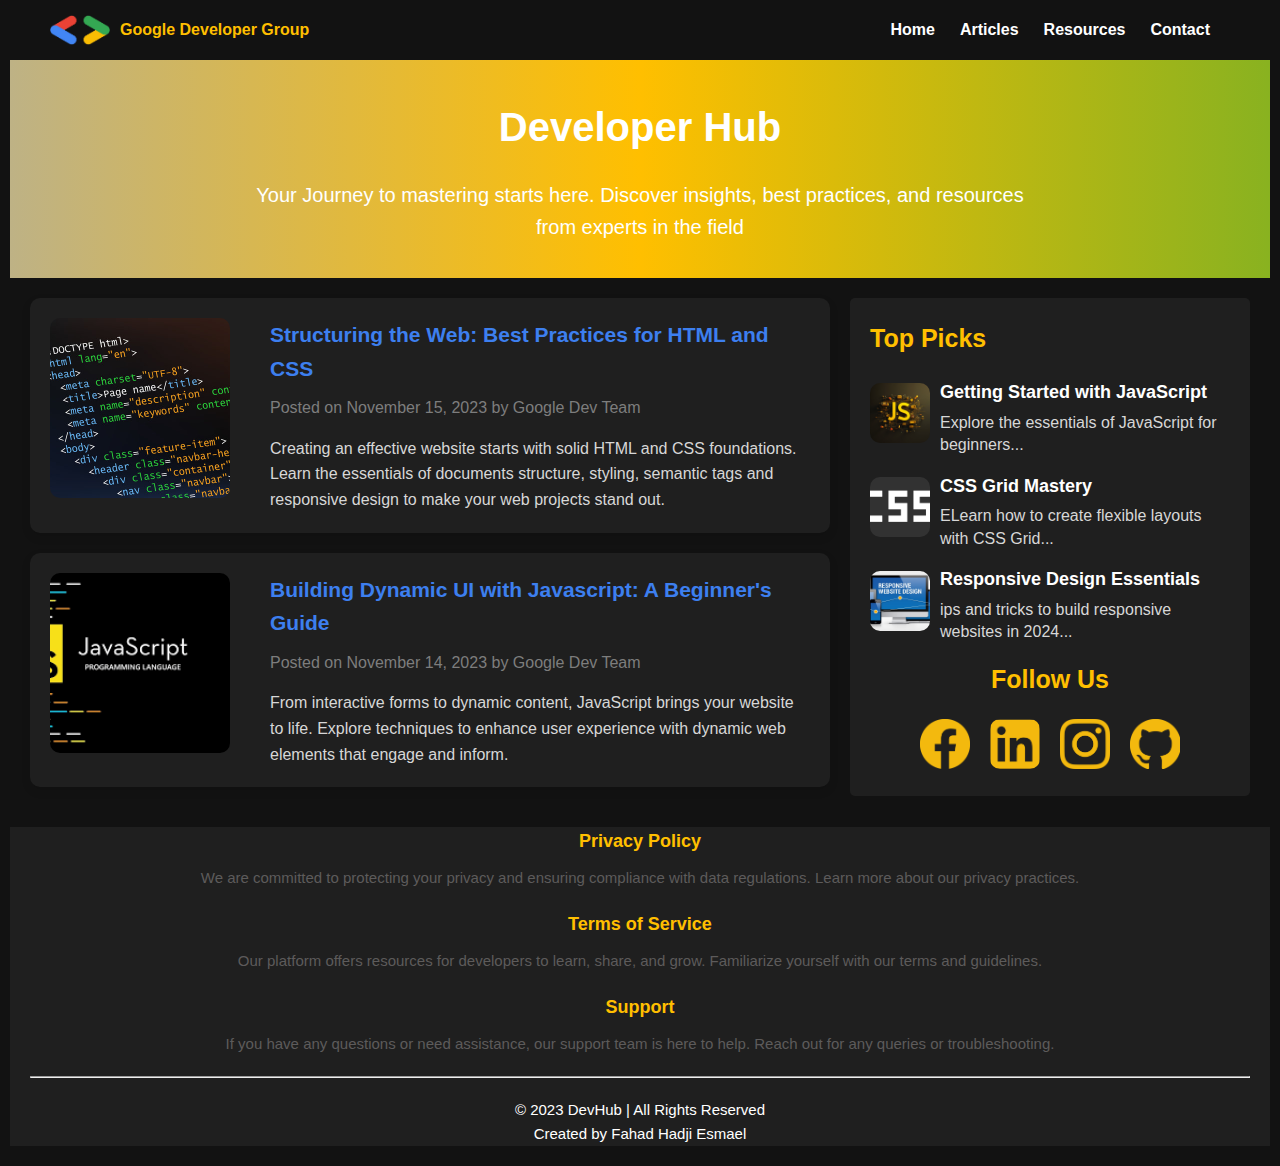
<file: Project/index.HTML>
<!DOCTYPE html>
<html lang="en">
  <head>
    <meta charset="UTF-8" />
    <meta name="viewport" content="width=device-width, initial-scale=1.0" />
    <title>Google-Themed Developer Hub</title>
    <link rel="stylesheet" href="style.css" />
  </head>
  <body>
    <!-- Navbar -->
    <nav class="navbar">
      <div class="nav-container">
        <!-- Logo -->
        <div class="logo">
          <img src="assets/images/GDG-LOGO.png" alt="GDG Logo" />
          <p>Google Developer Group</p>
        </div>

        <!--nav links-->
        <div class="nav-links-container">
          <ul class="nav-links">
            <li><a href="#">Home</a></li>
            <li><a href="#">Articles</a></li>
            <li><a href="#">Resources</a></li>
            <li><a href="#">Contact</a></li>
          </ul>
        </div>
      </div>
    </nav>

    <!-- Hero Section -->
    <section class="hero" id="hero">
      <div class="intro-container">
        <h1>Developer Hub</h1>
        <p>
          Your Journey to mastering starts here. Discover insights, best
          practices, and resources from experts in the field
        </p>
      </div>
    </section>


<main class="main">

    <!-- Content Section-->
    <article class="main-blog-posts" id="main-blog">
            <!-- First-Post-->
      <div class="blog-post">
        <div class="post-image">
          <img src="assets/images/post1.jpg" alt="HTML & CSS Code Snippet" />
        </div>
        <div class="post-content">
          <h2>Structuring the Web: Best Practices for HTML and CSS</h2>
          <p class="date">Posted on November 15, 2023 by Google Dev Team</p>
          <p>
            Creating an effective website starts with solid HTML and CSS
            foundations. Learn the essentials of documents structure, styling,
            semantic tags and responsive design to make your web projects stand
            out.
          </p>
        </div>
      </div>

      <!-- Second-Post-->
      <div class="blog-post">
        <div class="post-image">
          <img src="assets/images/post2.png" alt="JavaScript Code Snippet" />
        </div>
        <div class="post-content">
          <h2>Building Dynamic UI with Javascript: A Beginner's Guide</h2>
          <p class="date">Posted on November 14, 2023 by Google Dev Team</p>
          <p>
            From interactive forms to dynamic content, JavaScript brings your
            website to life. Explore techniques to enhance user experience with
            dynamic web elements that engage and inform.
          </p>
        </div>
      </div>

      <!-- Side-Post-->
      </div>
    </article>

    <aside class="main-aside-posts">
        <div class="aside-container">
        <h2> Top Picks</h2>
        <div class="aside-post">
            <div class="aside-post-image">
              <img
                src="assets/images/aside1.jpg" alt="Getting Started with JavaScript"
              />
            </div>
            <div class="aside-post-content">
              <h2>Getting Started with JavaScript</h2>
               <p>Explore the essentials of JavaScript for beginners...
              </p>
            </div>
            </div>

       
            <div class="aside-post">
                <div class="aside-post-image">
                  <img
                    src="assets/images/aside2.png" alt="CSS Grid Mastery"
                  />
                </div>
                <div class="aside-post-content">
                  <h2>CSS Grid Mastery</h2>
                   <p>ELearn how to create flexible layouts with CSS Grid...
                  </p>
                </div>
                </div>
          
            <div class="aside-post">
                <div class="aside-post-image">
                  <img
                    src="assets/images/aside3.jpg" alt="Responsive Design Essentials"
                  />
                </div>
                <div class="aside-post-content">
                  <h2>Responsive Design Essentials</h2>
                   <p>ips and tricks to build responsive websites in 2024...
                  </p>
                </div>
                </div>
             <div class ="social-links">
                <div class="social-follow"> 
                    <h2>Follow Us</h2>
                </div>
                <ul>
                    <li>
                      <a
                        href="https://www.facebook.com/profile.php?id=100086777103228"
                        target="_blank"
                        ><img src="assets/images/FB.png" alt="Facebook"
                      /></a>
                    </li>
                    <li>
                      <a
                        href="https://www.linkedin.com/in/fahad-hadji-esmael-15322b31b/"
                        target="_blank"
                        ><img src="assets/images/linkedin.png" alt="LinkedIn"
                      /></a>
                    </li>
                    <li>
                      <a href="https://www.instagram.com/_r7hanj/" target="_blank"
                        ><img src="assets/images/Instagram.png" alt="Instagram"
                      /></a>
                    </li>
                    <li>
                      <a href="https://github.com/Hanji-exe" target="_blank"
                        ><img src="assets/images/github.png" alt="GitHub"
                      /></a>
                    </li>
                  </ul>
             </div>
        </div>

    </aside>
   
    </main> 

    <!-- Footer -->
     
    <footer class="main">
        <div class="main-footer">
        <div class="footer-info">
            <div class="foot-content">
                <h2>Privacy Policy</h2>
                <p>
                  We are committed to protecting your privacy and ensuring compliance with data regulations. Learn more about our privacy practices.
                </p>
            </div>
            <div class="foot-content">
                <h2>Terms of Service</h2>
                <p>
                  Our platform offers resources for developers to learn, share, and grow. Familiarize yourself with our terms and guidelines.
                </p>
            </div>
            <div class="foot-content">
                <h2>Support</h2>
                <p>
                  If you have any questions or need assistance, our support team is here to help. Reach out for any queries or troubleshooting.
                </p>
            </div>
        </div>
        <hr class="line">
        <div class="copyright">
            <p>© 2023 DevHub | All Rights Reserved
            </p>
            <p> Created by Fahad Hadji Esmael
            </p>
        </div>
    </div>
    </footer>
  </body>
</html>
</file>
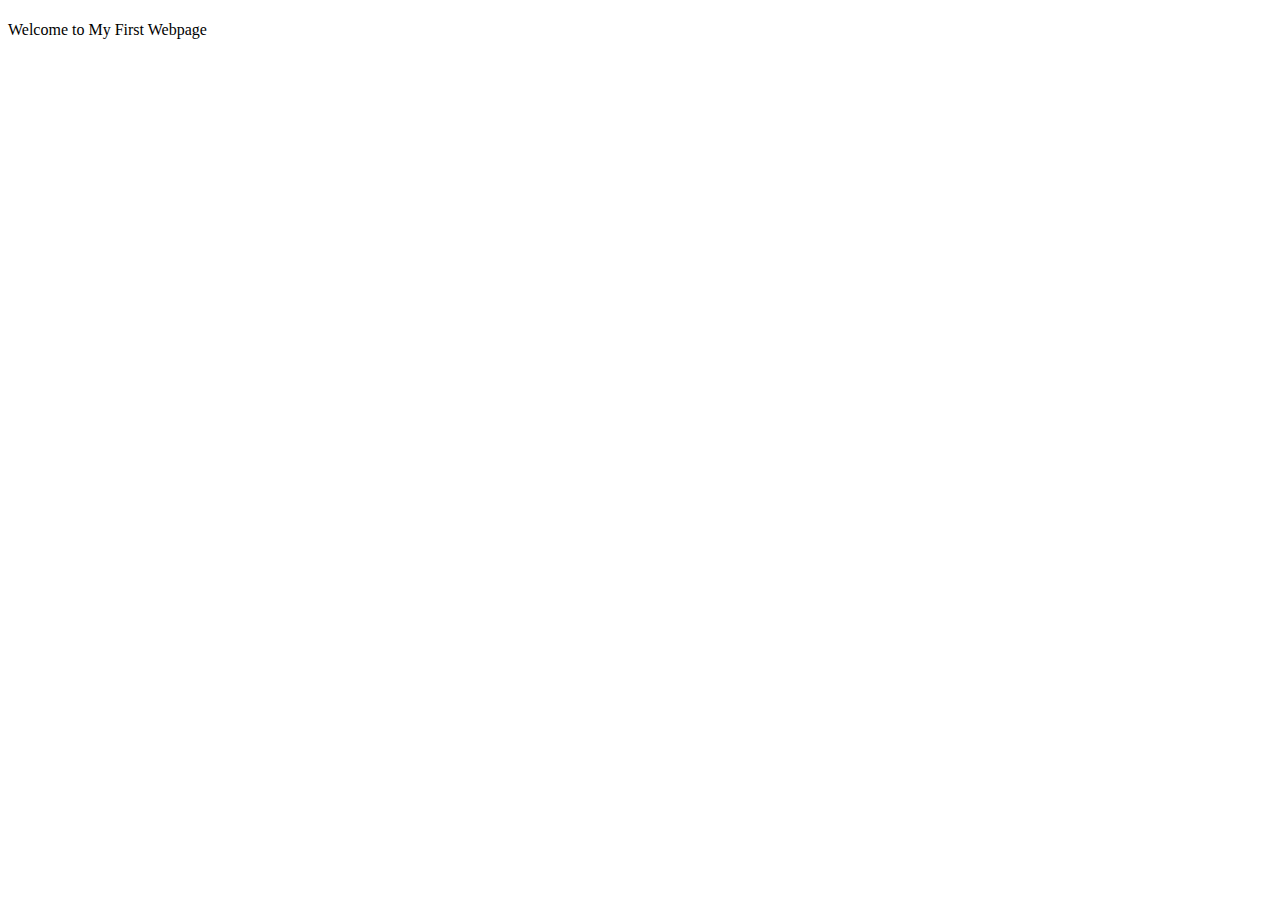
<file: Hanji_Exercises/HTML_Exercises/index.html>
<!DOCTYPE html>
<html lang="en">
  <head>
    <!-- Gumamit po pala ako ng "!" emmet-->
    <meta charset="UTF-8" />
    <meta name="viewport" content="width=device-width, initial-scale=1.0" />

    <title>My First Webpage</title>
  </head>
  <body>
    <h1></h1> Welcome to My First Webpage</h1>
  </body>
</html>
</file>
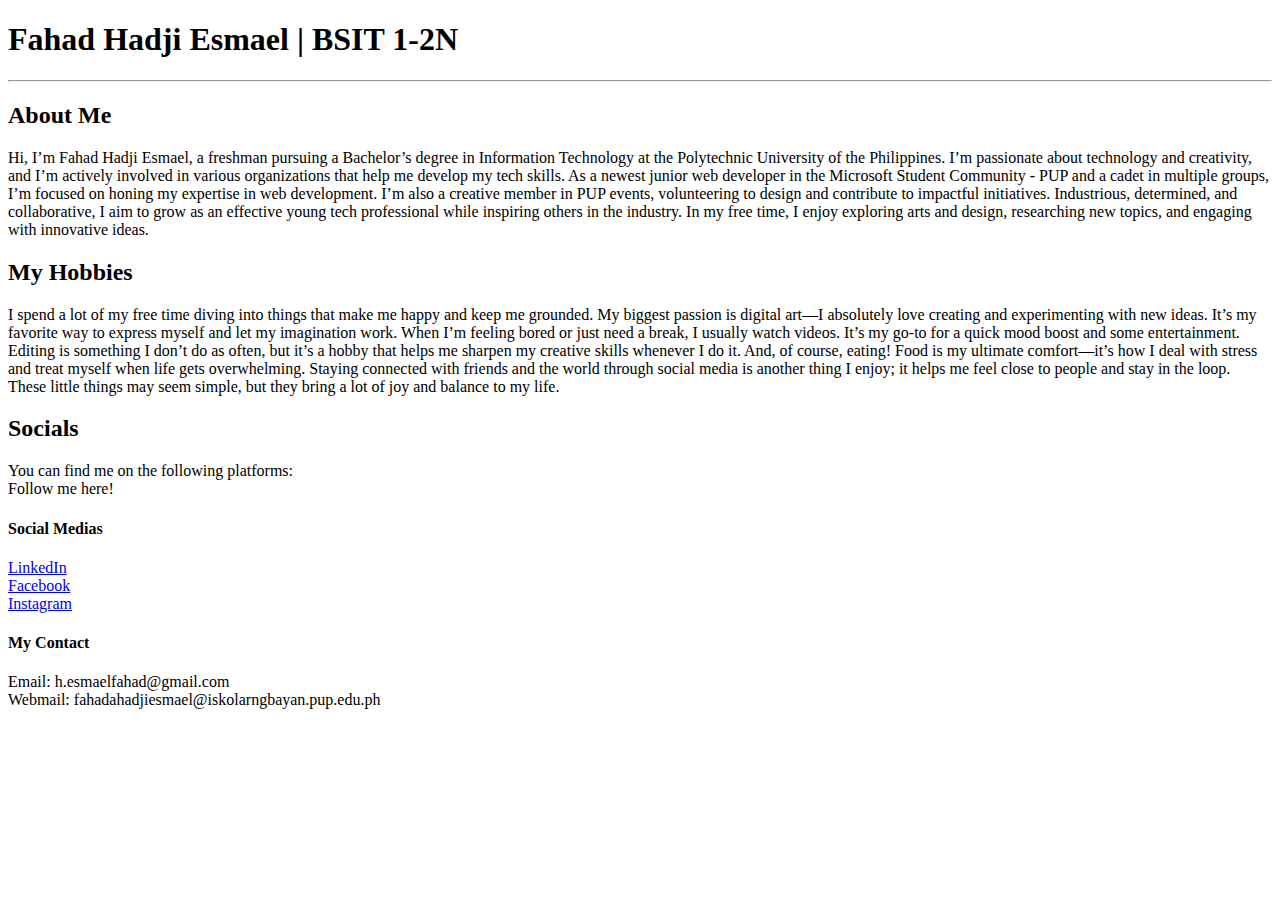
<file: Hanji_Exercises/HTML_Exercises/HTML-2.html>
<!DOCTYPE html>
<html lang="en">
  <head>
    <meta charset="UTF-8" />
    <meta name="viewport" content="width=device-width, initial-scale=1.0" />
    <title>Fahad Hadji Esmael</title>
    </html>
    <body> 
  <h1>Fahad Hadji Esmael | BSIT 1-2N</h1>
  <hr>

  <h2>About Me</h2>
  <p> Hi, I’m Fahad Hadji Esmael, a freshman pursuing a Bachelor’s degree in Information Technology at the Polytechnic University of the Philippines. I’m passionate about technology and creativity, and I’m actively involved in various organizations that help me develop my tech skills. As a newest junior web developer in the Microsoft Student Community - PUP and a cadet in multiple groups, I’m focused on honing my expertise in web development. I’m also a creative member in PUP events, volunteering to design and contribute to impactful initiatives. Industrious, determined, and collaborative, I aim to grow as an effective young tech professional while inspiring others in the industry. In my free time, I enjoy exploring arts and design, researching new topics, and engaging with innovative ideas. </p>

  <h2>My Hobbies</h2>
  <p> I spend a lot of my free time diving into things that make me happy and keep me grounded. My biggest passion is digital art—I absolutely love creating and experimenting with new ideas. It’s my favorite way to express myself and let my imagination work. When I’m feeling bored or just need a break, I usually watch videos. It’s my go-to for a quick mood boost and some entertainment. Editing is something I don’t do as often, but it’s a hobby that helps me sharpen my creative skills whenever I do it. And, of course, eating! Food is my ultimate comfort—it’s how I deal with stress and treat myself when life gets overwhelming. Staying connected with friends and the world through social media is another thing I enjoy; it helps me feel close to people and stay in the loop. These little things may seem simple, but they bring a lot of joy and balance to my life. </p>

  <h2>Socials</h2>
  <p> You can find me on the following platforms: <br> Follow me here!  </p>

  <h4> Social Medias </h4>
  <li> <a href="https://www.linkedin.com/in/fahad-hadji-esmael-15322b31b/"> LinkedIn </a> </li>
  <li> <a href="https://www.facebook.com/profile.php?id=100086777103228"> Facebook </a> </li>
  <li> <a href="https://www.instagram.com/_r7hanj/"> Instagram </a> </li>

  <h4
  > My Contact </h4>
  <li> Email: h.esmaelfahad@gmail.com </li>
  <li> Webmail: fahadahadjiesmael@iskolarngbayan.pup.edu.ph</li>
  </body>
</html>
</file>
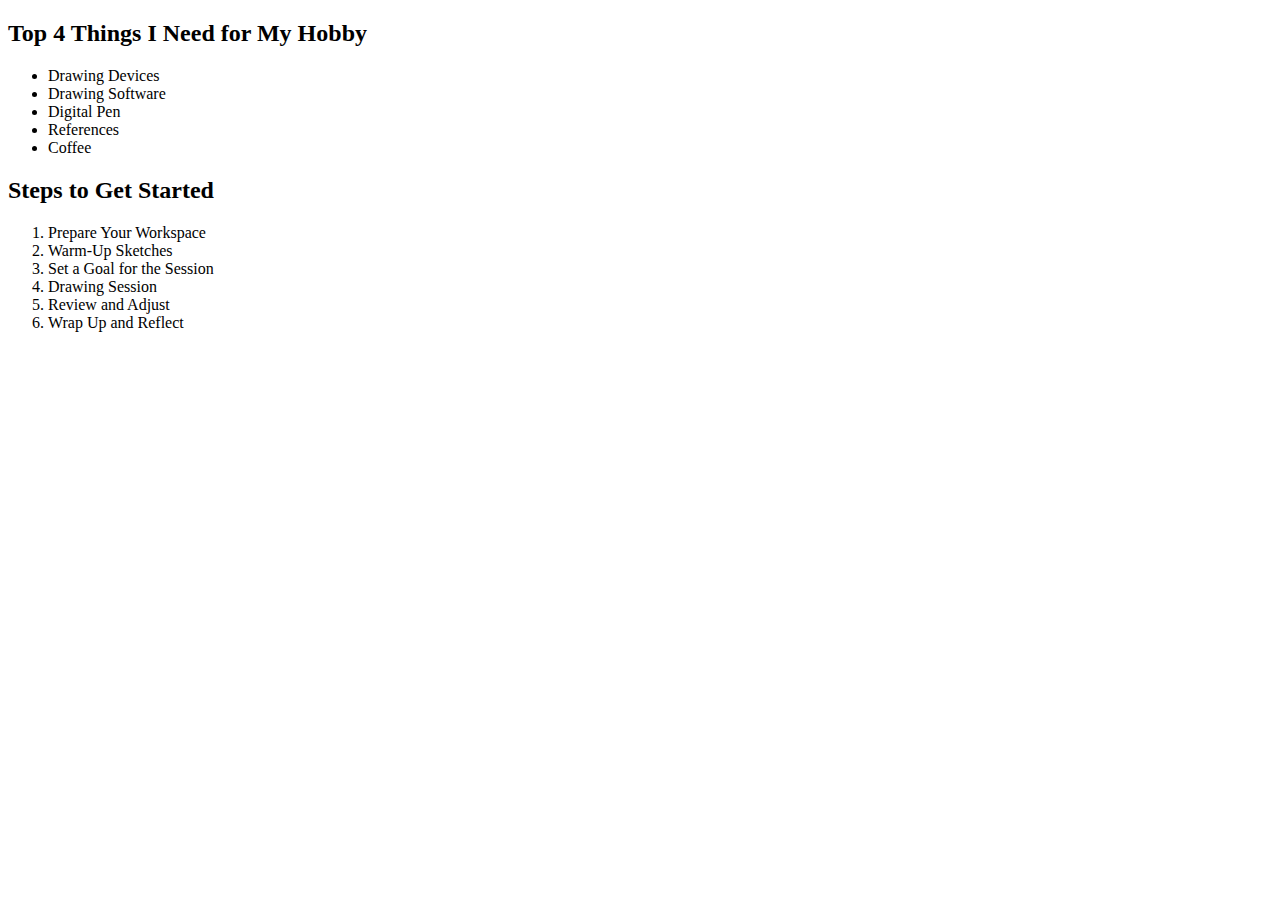
<file: Hanji_Exercises/HTML_Exercises/HTML-4.html>
<!DOCTYPE html>
<html lang="en">
  <head>
    <meta charset="UTF-8" />
    <meta name="viewport" content="width=device-width, initial-scale=1.0" />
    <title>Favorites List</title>
  </head>
  <body>
    <h2>Top 4 Things I Need for My Hobby</h2>
    <ul>
      <li>Drawing Devices</li>
      <li>Drawing Software</li>
      <li>Digital Pen</li>
      <li>References</li>
      <li>Coffee</li>
    </ul>

    <h2>Steps to Get Started</h2>
    <ol>
      <li>Prepare Your Workspace</li>
      <li>Warm-Up Sketches</li>
      <li>Set a Goal for the Session</li>
      <li>Drawing Session</li>
      <li>Review and Adjust</li>
      <li>Wrap Up and Reflect</li>
    </ol>
  </body>
</html>
</file>
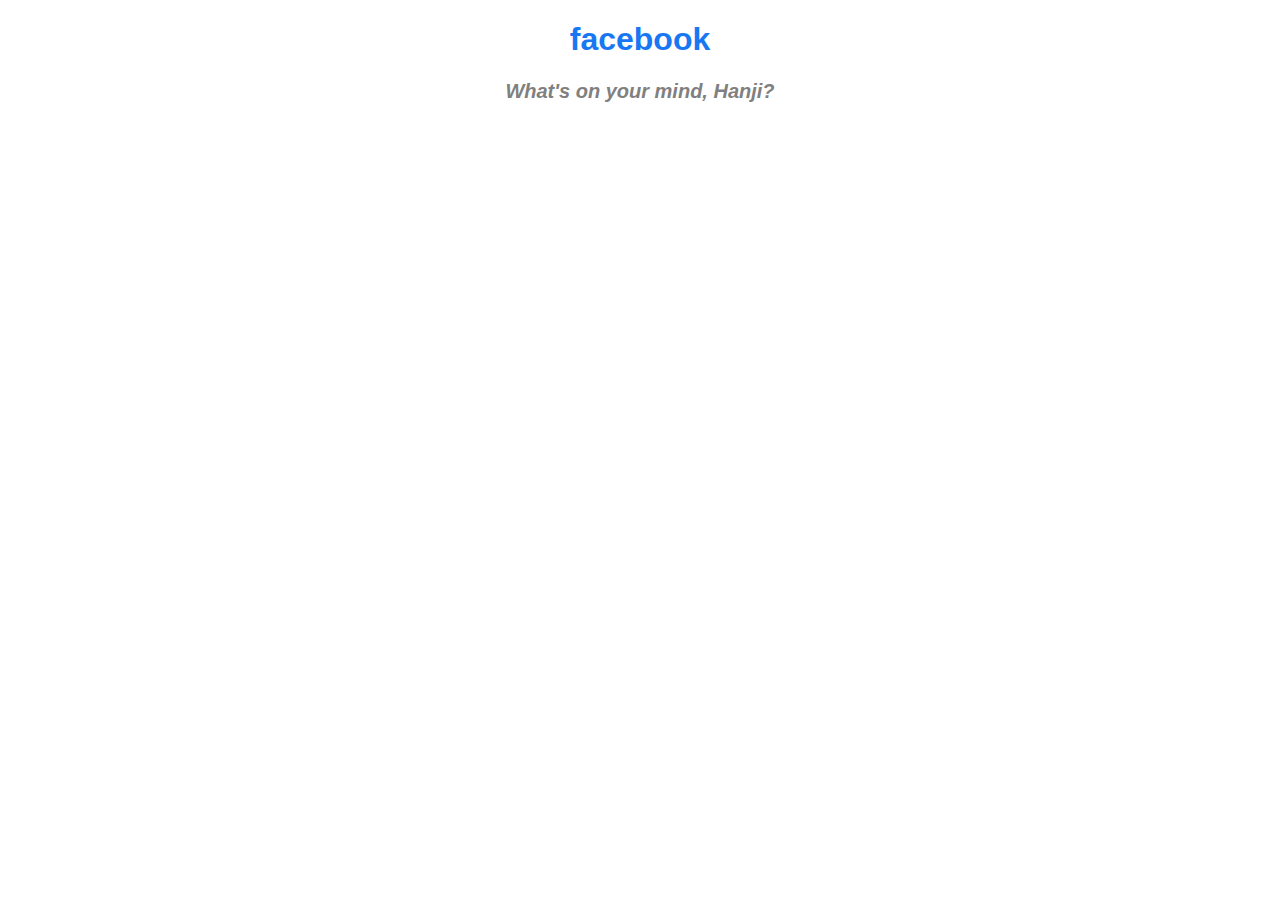
<file: Hanji_Exercises/CSS_Execises/CSS1/CSS1.html>
<!DOCTYPE html>

<html lang="en">
  <head>
    <meta charset="UTF-8" />
    <meta name="viewport" content="width=device-width, initial-scale=1.0" />
    <title>Facebook Logo Text</title>
    <link rel="stylesheet" href="CSS1.css" />
  </head>

  <body>
    <h1 class="fb-style">facebook</h1>
    <p class="fb-style">What's on your mind, Hanji?</p>
  </body>
</html>
</file>
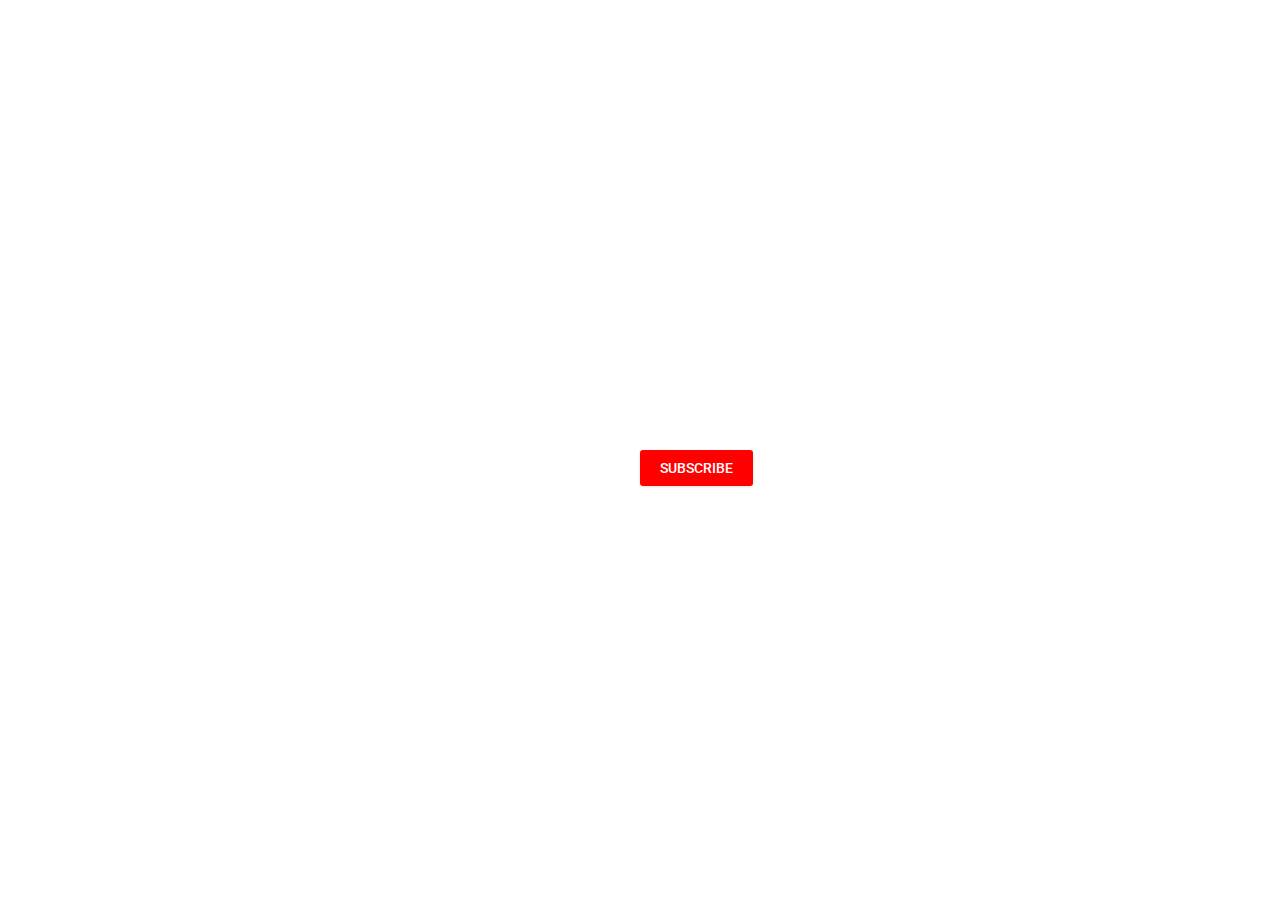
<file: Hanji_Exercises/CSS_Execises/CSS2/CSS2.html>
<!DOCTYPE html>
<html lang="en">
  <head>
    <meta charset="UTF-8" />
    <meta name="viewport" content="width=device-width, initial-scale=1.0" />
    <link rel="stylesheet" href="CSS2.css" />
    <link rel="preconnect" href="https://fonts.googleapis.com" />
    <link rel="preconnect" href="https://fonts.gstatic.com" crossorigin />
    <link
      href="https://fonts.googleapis.com/css2?family=Roboto:ital,wght@0,100;0,300;0,400;0,500;0,700;0,900;1,100;1,300;1,400;1,500;1,700;1,900&display=swap"
      rel="stylesheet"
    />
    <title>Button Styling</title>
  </head>
  <body>
    <div style="position: absolute; left: 50%; right: 50%; top: 50%">
      <button class="button">SUBSCRIBE</button>
    </div>
  </body>
</html>
</file>
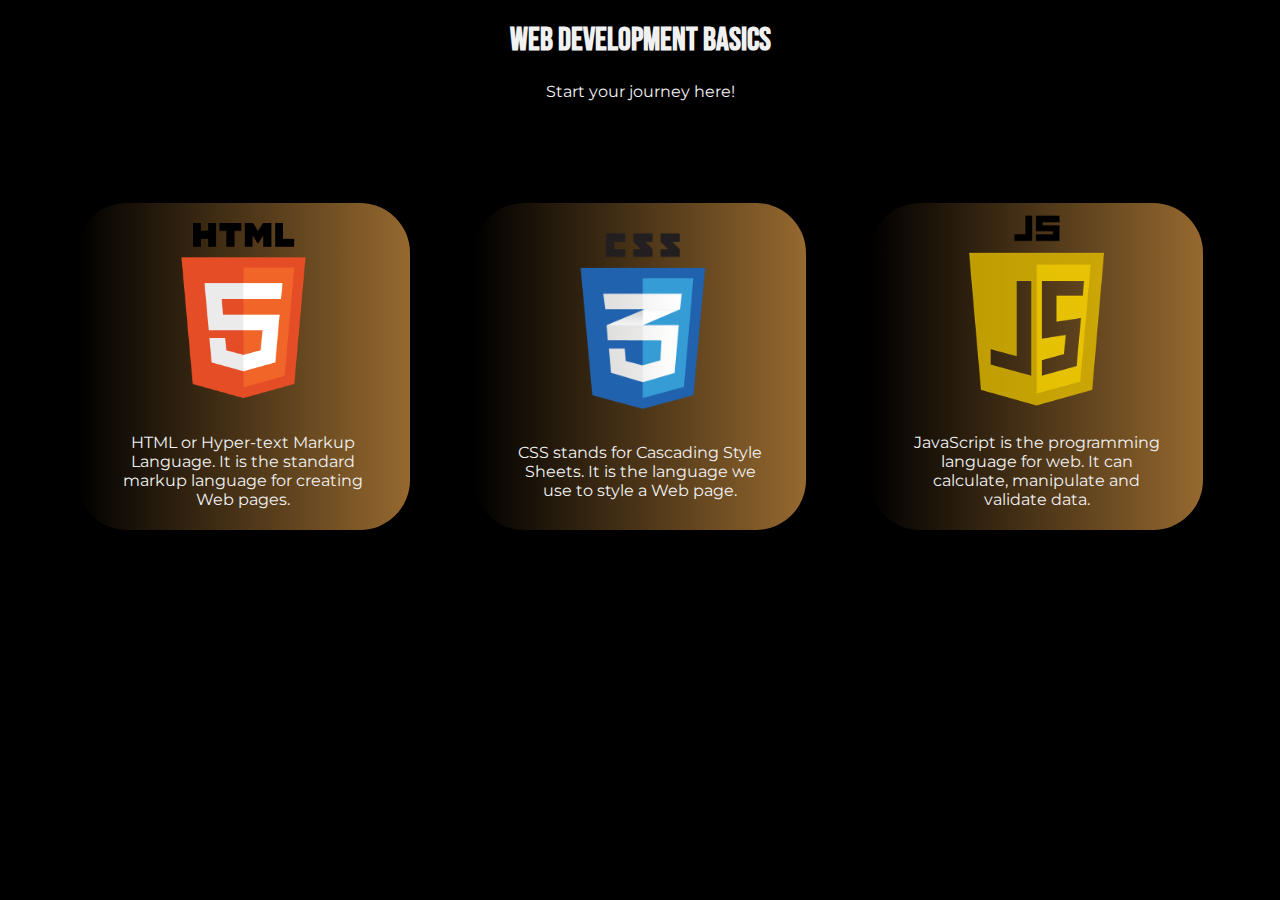
<file: Hanji_Exercises/CSS_Execises/CSS4/CSS4.html>
<!DOCTYPE html>
<html lang="en">
  <head>
    <meta charset="UTF-8" />
    <meta name="viewport" content="width=device-width, initial-scale=1.0" />
    <link rel="stylesheet" href="CSS4.css" />
    <link rel="preconnect" href="https://fonts.googleapis.com" />
    <link rel="preconnect" href="https://fonts.gstatic.com" crossorigin />
    <link
      href="https://fonts.googleapis.com/css2?family=Source+Sans+3:ital,wght@0,200..900;1,200..900&display=swap"
      rel="stylesheet"
    />
  </head>
  <body>
    <h1>Web Development Basics</h1>
    <p id="subtitle">Start your journey here!</p>
    <div class="flexboxContainer">
      <div id="box1">
        <a href="https://www.w3schools.com/html/html_intro.asp" target="_blank">
          <img src="IMAGES/logoHtml.png" alt="HTML Logo" />
          <p>
            HTML or Hyper-text Markup Language. It is the standard markup
            language for creating Web pages.
          </p>
        </a>
      </div>
      <div id="box2">
        <a href="https://www.w3schools.com/css/default.asp" target="_blank">
          <img src="IMAGES/logoCss.png" alt="CSS Logo" />
          <p>
            CSS stands for Cascading Style Sheets. It is the language we use to
            style a Web page.
          </p>
        </a>
      </div>
      <div id="box3">
        <a href="https://www.w3schools.com/js/default.asp" target="_blank">
          <img src="IMAGES/logoJs.png" alt="JavaScript Logo" />
          <p>
            JavaScript is the programming language for web. It can calculate,
            manipulate and validate data.
          </p>
        </a>
      </div>
    </div>
  </body>
</html>
</file>
<file: Project/style.css>
/* General Styles */
:root {
  --bg-color: #121212;
  --main-color: #ffbf00;
  --secondary-color: #1f1f1f;
  --font: "Arial", sans-serif;
  --text-color: #ffffff;
  --accent-text-color: #3d7fef;
}

body {
  background: var(--bg-color);
  font-family: var(--font);
  color: var(--text-color);
  line-height: 1.6;
  scroll-behavior: smooth;
  overflow-x: hidden;
}

* {
  margin: 0;
  padding: 0;
  box-sizing: border-box;
}

/* Navbar Styles */
nav {
  position: sticky;
  top: 0;
  z-index: 1000;
  background-color: var(--bg-color);
  display: flex;
  justify-content: center;
  max-width: 1260px;
}

.nav-container {
  display: flex;
  justify-content: space-between;
  align-items: center;
  width: 100%;
  max-width: 1200px;
  height: 60px;
  padding: 0 20px;
}

.logo {
  display: flex;
  align-items: center;
  gap: 10px;
  font-weight: bold;
  color: var(--main-color);
}

.logo img {
  width: 60px;
  height: 60px;
  border-radius: 50%;
  object-fit: cover;
}

.nav-links-container {
  display: flex;
  align-items: center;
  gap: 1rem;
}

.nav-links {
  list-style: none;
  display: flex;
  gap: 25px;
}

.nav-links a {
  color: var(--text-color);
  text-decoration: none;
  font-size: 1rem;
  font-weight: bold;
}

.nav-links a:hover {
  color: var(--main-color);
}

/* Hero Section */
.intro-container {
  background: linear-gradient(
    to right,
    rgb(190, 178, 133),
    #ffbf00,
    rgb(137, 178, 32)
  );
  text-align: center;
  max-width: 1260px;
  margin: 0 auto;
  padding: 35px 20px;
}

.intro-container h1 {
  font-size: 40px;
  font-weight: bold;
  color: var(--text-color);
  margin-bottom: 20px;
}

.intro-container p {
  font-size: 20px;
  color: var(--text-color);
  margin: 0 auto;
  max-width: 800px;
}

/* Main Content */
.main {
  display: flex;
  flex-wrap: wrap;
  gap: 20px;
  max-width: 1260px;
  margin: 20px auto;
  padding: 0 20px;
}

.main-blog-posts {
  flex: 2;
  min-width: 300px;
}

.blog-post {
  display: flex;
  flex-wrap: wrap;
  background-color: var(--secondary-color);
  border-radius: 10px;
  box-shadow: 0 4px 10px rgba(0, 0, 0, 0.1);
  margin-bottom: 20px;
}

.post-image img {
  width: 180px;
  height: 180px;
  object-fit: cover;
  margin: 20px;
  border-radius: 10px;
}

.post-content {
  flex: 1;
  padding: 20px;
}

.post-content h2 {
  font-size: 21px;
  color: var(--accent-text-color);
  margin-bottom: 10px;
}

.post-content .date {
  color: #7d7d7d;
  margin-bottom: 15px;
}

.post-content p {
  color: #d7d7d7;
  font-size: 1rem;
  line-height: 1.6;
}

/* Aside Styles */
.main-aside-posts {
  flex: 1;
  min-width: 250px;
}

.aside-container {
  background-color: var(--secondary-color);
  border-radius: 5px;
  padding: 20px;
}

.main-aside-posts h2 {
  font-size: 25px;
  color: var(--main-color);
  margin-bottom: 20px;
}

.aside-post {
  display: flex;
  align-items: center;
  margin-bottom: 15px;
}

.aside-post-image img {
  width: 60px;
  height: 60px;
  object-fit: cover;
  border-radius: 10px;
  margin-right: 10px;
}

.aside-post-content h2 {
  font-size: 18px;
  color: var(--text-color);
  margin-bottom: 5px;
}

.aside-post-content p {
  color: #d7d7d7;
  font-size: 1rem;
  line-height: 1.4;
}

/* Social Links */
.social-links ul {
  display: flex;
  justify-content: center;
  gap: 20px;
  padding: 0;
  list-style: none;
}

.social-links a {
  display: inline-block;
  width: 50px;
  height: 50px;
  border-radius: 10px;
  overflow: hidden;
}

.social-links img {
  width: 100%;
  height: 100%;
  object-fit: cover;
}

.social-follow {
  font-size: 20px;
  text-align: center;
  margin-bottom: 20px;
  color: var(--main-color);
}

/* Footer */
footer {
  background-color: var(--secondary-color);
  padding: 35px 20px;
  text-align: center;
}

.footer-info {
  display: flex;
  flex-wrap: wrap;
  gap: 20px;
  justify-content: center;
  margin-bottom: 20px;
}

.foot-content h2 {
  font-size: 18px;
  color: var(--main-color);
  margin-bottom: 10px;
}

.foot-content p {
  font-size: 15px;
  color: #5d5b5b;
}

.copyright {
  font-size: 15px;
  margin-top: 20px;
}

@media (max-width: 1024px) {
  .intro-container h1 {
    font-size: 32px;
  }

  .intro-container p {
    font-size: 20 px;
  }

  .main {
    flex-direction: column;
  }

  .main-blog-posts,
  .main-aside-posts {
    max-width: 100%;
  }

  .blog-post {
    flex-direction: column;
    align-items: center;
    text-align: center;
  }

  .post-image img {
    margin: 20px 0;
  }
}

@media (max-width: 768px) {
  .nav-links {
    gap: 15px;
  }

  .intro-container h1 {
    font-size: 28px;
  }

  .intro-container p {
    font-size: 16px;
  }

  .post-content h2 {
    font-size: 18px;
  }

  .post-content p {
    font-size: 0.9rem;
  }

  .aside-post-content h2 {
    font-size: 16px;
  }

  .aside-post-content p {
    font-size: 0.9rem;
  }
}

@media (max-width: 480px) {
  .nav-container {
    flex-direction: column;
    height: auto;
    padding: 10px;
  }

  .nav-links {
    flex-direction: column;
    gap: 10px;
  }

  .intro-container h1 {
    font-size: 24px;
  }

  .intro-container p {
    font-size: 14px;
  }

  .post-image img {
    width: 100%;
    height: auto;
  }

  .social-links a {
    width: 40px;
    height: 40px;
  }
}
</file>
<file: Hanji_Exercises/CSS_Execises/CSS1/CSS1.css>
h1 {
  color: #1877f2;
}

p {
  font-size: 20px;
  font-style: italic;
  font-weight: bold;
  color: #808080;
}

.fb-style {
  font-family: sans-serif;
  text-align: center;
}
</file>
<file: Hanji_Exercises/CSS_Execises/CSS2/CSS2.css>
.button {
  background-color: #ff0000;
  color: #ffffff;
  font-size: 14px;
  font-family: "Roboto", sans-serif;
  font-weight: 500;
  text-transform: uppercase;
  padding: 10px 20px;
  border: none;
  border-radius: 3px;
  cursor: pointer;
  box-shadow: 0 1px 3px rgba(0, 0, 0, 0.12);
  transition: all 0.2s ease-in-out;
  outline: none;
}

.button:hover {
  background-color: #cc0000;
  box-shadow: (0 4px 6px rgba(0, 0, 0, 0.2));
  transform: scale(1.05);
}

.button:active {
  background-color: #990000;
  box-shadow: (0 1px 3px rgba(0, 0, 0, 0.12));
  transform: scale(0.98);
}
</file>
<file: Hanji_Exercises/CSS_Execises/CSS4/CSS4.css>
@import url("https://fonts.googleapis.com/css2?family=Bebas+Neue&family=Montserrat:ital,wght@0,100..900;1,100..900&display=swap");

body {
  margin: 0;
  padding: 0;
  background-color: #000000;
}

h1 {
  text-align: center;
  color: #f1f1f1;
  font-family: "Bebas Neue", sans-serif;
}

#subtitle {
  text-align: center;
  color: #f1f1f1;
  font-family: "Montserrat", sans-serif;
}

.flexboxContainer {
  display: flex;
  flex-direction: row;
  align-items: center;
  justify-content: center;
  gap: 5%;
  height: 500px;
  width: 100%;
}

.flexboxContainer > div {
  width: 20%;
  height: 50%;
  background-image: linear-gradient(
    to right,
    rgba(12, 62, 224, 0),
    rgb(150, 105, 47)
  );
  display: flex;
  flex-direction: column;
  align-items: center;
  justify-content: center;
  gap: 5%;
  padding: 3%;
  transition: 0.3s;
  cursor: pointer;
  border-radius: 50px;
}

.flexboxContainer a {
  text-decoration: none;
  color: #f1f1f1;
  text-align: justify;
  text-align: center;
  font-family: "Montserrat", sans-serif;
}

.flexboxContainer img {
  width: 80%;
}

.flexboxContainer > div:hover {
  background-color: rgba(60, 182, 11, 0.8);
  box-shadow: 0px 0px 15px 5px rgba(0, 255, 30, 0.5);
}
</file>
